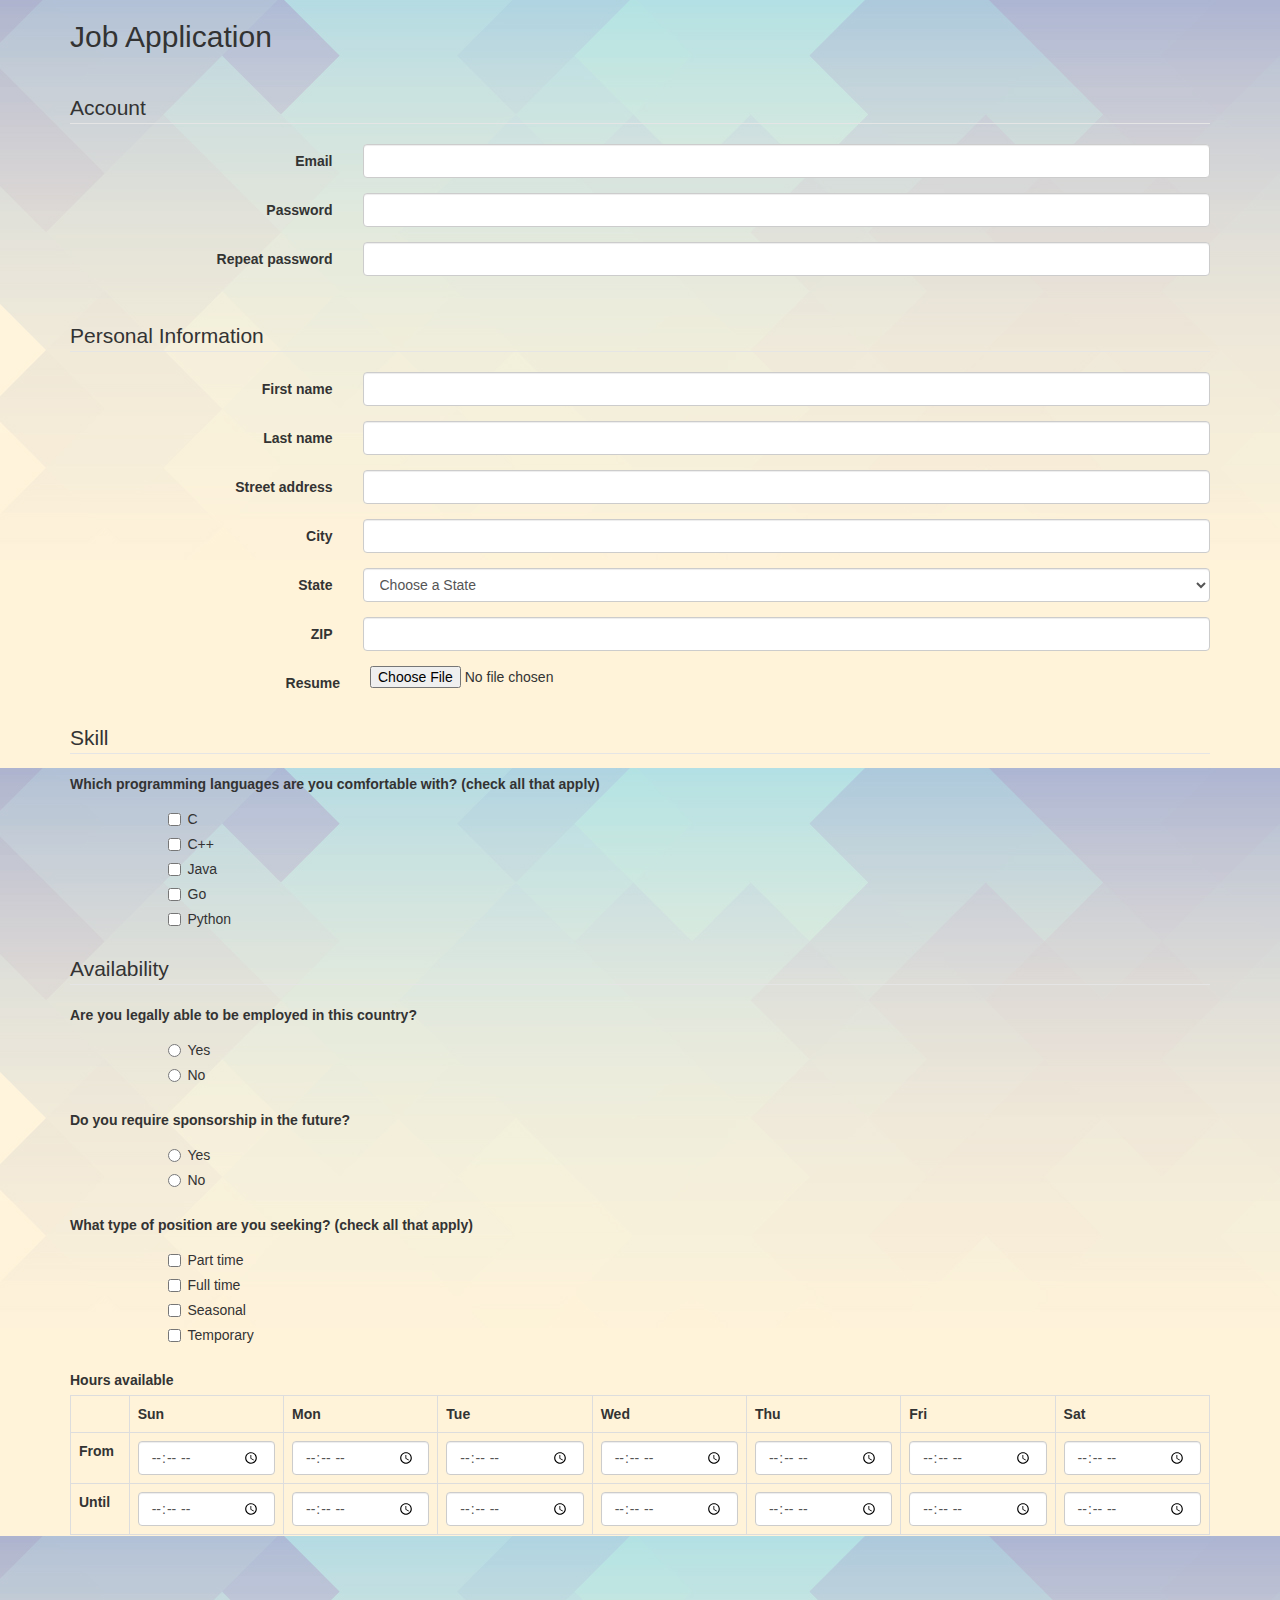
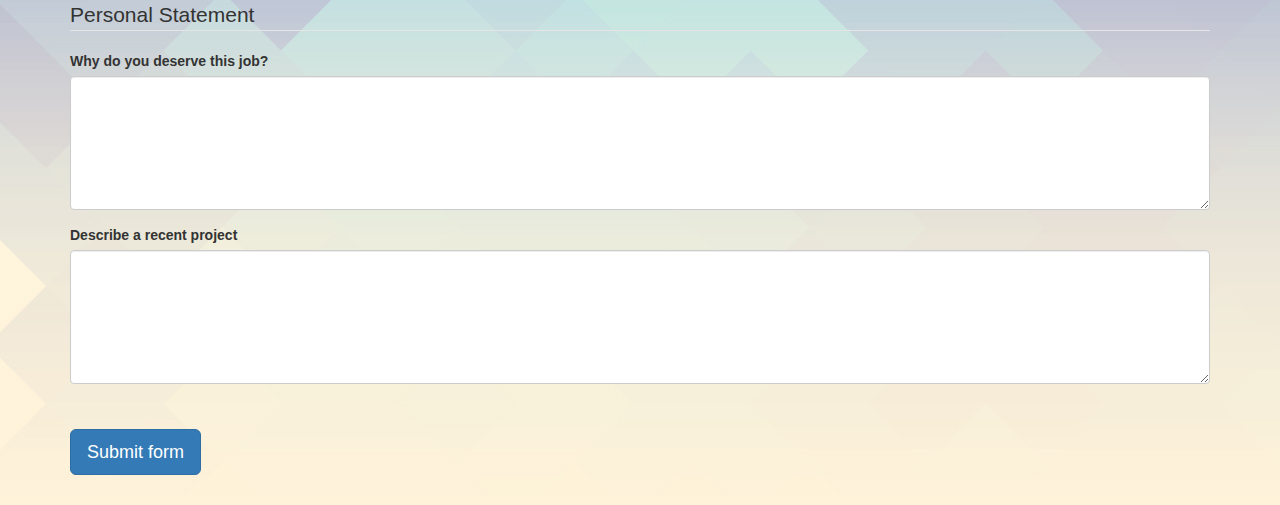
<file: jobApplicationForm.html>
<!DOCTYPE html>
<html>
<head>
	<meta charset="utf-8">
	<meta name="viewport" content="width=device-width, initial-scale=1.0">
	<title>Job Application</title>
	<link href="http://netdna.bootstrapcdn.com/bootstrap/3.0.0/css/bootstrap.min.css" rel="stylesheet">
</head>
<body background="bg.jpeg">
<div class="container">

<h2>Job Application</h2>
<p>&nbsp;</p>

<form role="form" action="http://gclass.alexburner.com/formtest.php" method="post">

	<fieldset class="form-horizontal" >
		<legend>Account</legend>
		<div class="form-group">
			<label class="col-sm-3 control-label">Email</label>
			<div class="col-sm-9">
				<input class="form-control" type="text" name="email">
			</div>
		</div>
		<div class="form-group">
			<label class="col-sm-3 control-label">Password</label>
			<div class="col-sm-9">
				<input class="form-control" type="password" name="password">
			</div>
		</div>
		<div class="form-group">
			<label class="col-sm-3 control-label">Repeat password</label>
			<div class="col-sm-9">
				<input class="form-control" type="password" name="repeat_password">
			</div>
		</div>
	</fieldset>

	<p>&nbsp;</p>

	<fieldset class="form-horizontal" >
		<legend>Personal Information</legend>
		<div class="form-group">
			<label class="col-sm-3 control-label">First name</label>
			<div class="col-sm-9">
				<input class="form-control" type="text" name="name">
			</div>
		</div>
		<div class="form-group">
			<label class="col-sm-3 control-label">Last name</label>
			<div class="col-sm-9">
				<input class="form-control" type="text" name="name">
			</div>
		</div>
		<div class="form-group">
			<label class="col-sm-3 control-label">Street address</label>
			<div class="col-sm-9">
				<input class="form-control" type="text" name="street">
			</div>
		</div>
		<div class="form-group">
			<label class="col-sm-3 control-label">City</label>
			<div class="col-sm-9">
				<input class="form-control" type="text" name="city">
			</div>
		</div>
		<div class="form-group">
			<label class="col-sm-3 control-label">State</label>
			<div class="col-sm-9">
				<select class="form-control" name="state">
					<option value="" selected="true">Choose a State</option>
					<option value="AL">Alabama</option>
					<option value="AK">Alaska</option>
					<option value="AZ">Arizona</option>
					<option value="AR">Arkansas</option>
					<option value="CA">California</option>
					<option value="CO">Colorado</option>
					<option value="CT">Connecticut</option>
					<option value="DE">Delaware</option>
					<option value="DC">District of Columbia</option>
					<option value="FL">Florida</option>
					<option value="GA">Georgia</option>
					<option value="HI">Hawaii</option>
					<option value="ID">Idaho</option>
					<option value="IL">Illinois</option>
					<option value="IN">Indiana</option>
					<option value="IA">Iowa</option>
					<option value="KS">Kansas</option>
					<option value="KY">Kentucky</option>
					<option value="LA">Louisiana</option>
					<option value="ME">Maine</option>
					<option value="MD">Maryland</option>
					<option value="MA">Massachusetts</option>
					<option value="MI">Michigan</option>
					<option value="MN">Minnesota</option>
					<option value="MS">Mississippi</option>
					<option value="MO">Missouri</option>
					<option value="MT">Montana</option>
					<option value="NE">Nebraska</option>
					<option value="NV">Nevada</option>
					<option value="NH">New Hampshire</option>
					<option value="NJ">New Jersey</option>
					<option value="NM">New Mexico</option>
					<option value="NY">New York</option>
					<option value="NC">North Carolina</option>
					<option value="ND">North Dakota</option>
					<option value="OH">Ohio</option>
					<option value="OK">Oklahoma</option>
					<option value="OR">Oregon</option>
					<option value="PA">Pennsylvania</option>
					<option value="RI">Rhode Island</option>
					<option value="SC">South Carolina</option>
					<option value="SD">South Dakota</option>
					<option value="TN">Tennessee</option>
					<option value="TX">Texas</option>
					<option value="UT">Utah</option>
					<option value="VT">Vermont</option>
					<option value="VA">Virginia</option>
					<option value="WA">Washington</option>
					<option value="WV">West Virginia</option>
					<option value="WI">Wisconsin</option>
					<option value="WY">Wyoming</option>
				</select>
			</div>
		</div>
		<div class="form-group">
			<label class="col-sm-3 control-label">ZIP</label>
			<div class="col-sm-9">
				<input class="form-control" type="text" name="zip">
			</div>
		</div>
		<div>
			<label class="col-sm-3 control-label">Resume</label>
			<div class="col-sm-9">
				<form action="none" class="form-control">
					<input type="file" name="resume">
				</form>
			</div>
		</div>
	</fieldset>

	<p>&nbsp;</p>
	<fieldset>
		<legend>Skill</legend>
		<div class="form-group row">
			<label class="col-sm-12 control-label">Which programming languages are you comfortable with? (check all that apply)</label>
			<div class="col-sm-offset-1 col-sm-11">
				<div class="checkbox">
					<label>
						<input type="checkbox" name="position_pt" value="parttime">
						C
					</label>
				</div>
				<div class="checkbox">
					<label>
						<input type="checkbox" name="position_ft" value="fulltime">
						C++
					</label>
				</div>
				<div class="checkbox">
					<label>
						<input type="checkbox" name="position_sl" value="seasonal">
						Java
					</label>
				</div>
				<div class="checkbox">
					<label>
						<input type="checkbox" name="position_tp" value="temporary">
						Go
					</label>
				</div>
				<div class="checkbox">
					<label>
						<input type="checkbox" name="position_tp" value="temporary">
						Python
					</label>
				</div>
			</div>
		</div>
	</fieldset>

	<fieldset>
		<legend>Availability</legend>
		<div class="form-group row">
			<label class="col-sm-12 control-label">Are you legally able to be employed in this country?</label>
			<div class="col-sm-offset-1 col-sm-11">
				<div class="radio">
					<label>
						<input type="radio" name="legal" value="yes">Yes
					</label>
				</div>
				<div class="radio">
					<label>
						<input type="radio" name="legal" value="no">No
					</label>
				</div>
			</div>
		</div>
		<div class="form-group row">
			<label class="col-sm-12 control-label">Do you require sponsorship in the future?</label>
			<div class="col-sm-offset-1 col-sm-11">
				<div class="radio">
					<label>
						<input type="radio" name="legal" value="yes">Yes
					</label>
				</div>
				<div class="radio">
					<label>
						<input type="radio" name="legal" value="no">No
					</label>
				</div>
			</div>
		</div>
		<div class="form-group row">
			<label class="col-sm-12 control-label">What type of position are you seeking? (check all that apply)</label>
			<div class="col-sm-offset-1 col-sm-11">
				<div class="checkbox">
					<label>
						<input type="checkbox" name="position_pt" value="parttime">
						Part time
					</label>
				</div>
				<div class="checkbox">
					<label>
						<input type="checkbox" name="position_ft" value="fulltime">
						Full time
					</label>
				</div>
				<div class="checkbox">
					<label>
						<input type="checkbox" name="position_sl" value="seasonal">
						Seasonal
					</label>
				</div>
				<div class="checkbox">
					<label>
						<input type="checkbox" name="position_tp" value="temporary">
						Temporary
					</label>
				</div>
			</div>
		</div>
		<div class="form-group row">
			<label class="col-sm-12 control-label">Hours available</label>
			<div class="col-sm-12">
				<table class="table table-bordered">
					<tr>
						<td></td>
						<th>Sun</th>
						<th>Mon</th>
						<th>Tue</th>
						<th>Wed</th>
						<th>Thu</th>
						<th>Fri</th>
						<th>Sat</th>
					</tr>
					<tr>
						<th>From</th>
						<td><input class="form-control" type="time" name="su_from"></td>
						<td><input class="form-control" type="time" name="mo_from"></td>
						<td><input class="form-control" type="time" name="tu_from"></td>
						<td><input class="form-control" type="time" name="we_from"></td>
						<td><input class="form-control" type="time" name="th_from"></td>
						<td><input class="form-control" type="time" name="fr_from"></td>
						<td><input class="form-control" type="time" name="sa_from"></td>
					</tr>
					<tr>
						<th>Until</th>
						<td><input class="form-control" type="time" name="su_until"></td>
						<td><input class="form-control" type="time" name="mo_until"></td>
						<td><input class="form-control" type="time" name="tu_until"></td>
						<td><input class="form-control" type="time" name="we_until"></td>
						<td><input class="form-control" type="time" name="th_until"></td>
						<td><input class="form-control" type="time" name="fr_until"></td>
						<td><input class="form-control" type="time" name="sa_until"></td>
					</tr>
				</table>
			</div>
		</div>
	</fieldset>

	<p>&nbsp;</p>

	<fieldset>
		<legend>Personal Statement</legend>
		<div class="form-group">
			<label class="control-label">Why do you deserve this job?</label>
			<textarea class="form-control" name="deserve" rows="6"></textarea>
		</div>
		<div class="form-group">
			<label class="control-label">Describe a recent project</label>
			<textarea class="form-control" name="project" rows="6"></textarea>
		</div>
	</fieldset>

	<p>&nbsp;</p>

	<input class="btn btn-primary btn-lg" type="submit" value="Submit form">

	<p>&nbsp;</p>

</form>
</div><!-- close .container -->
</body>
</html>
</file>
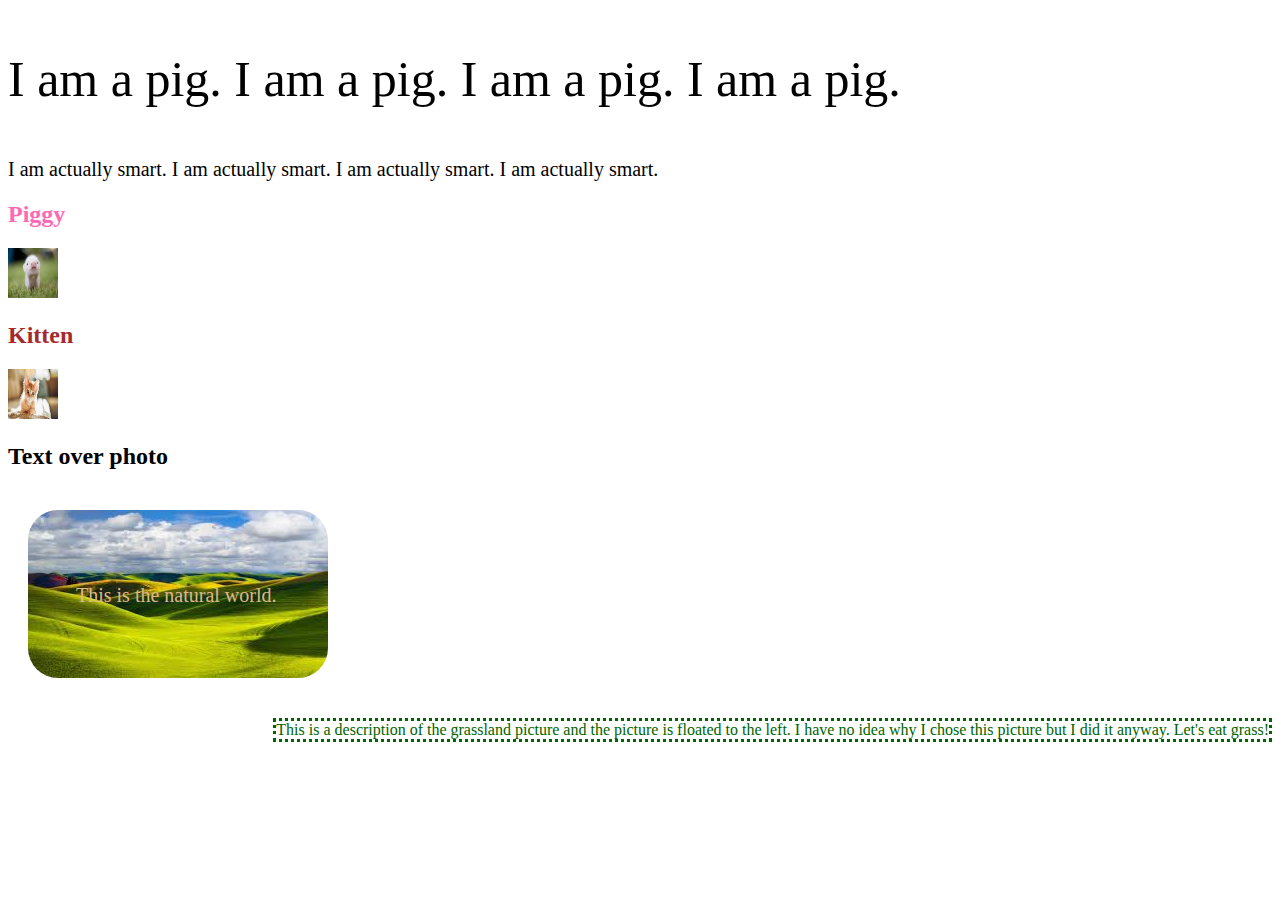
<file: someCss.html>
<!DOCTYPE html>
<html>
  <head>
    <link rel="stylesheet" href="anExternal.css">
  </head>
  <p style="font-size: 50px;">
    I am a pig. I am a pig. I am a pig. I am a pig.
  </p>
  <p style="font-size: 20px;">
    I am actually smart. I am actually smart. I am actually smart. I am actually smart.
  </p>
  <h2 style="color: hotpink;">Piggy</h2>
  <div>
    <img src="piggy.jpeg" style="height: 50px; width: 50px;">
  </div>
  <h2 style="color: brown;">Kitten</h2>
  <div>
    <img src="kitten.jpeg" style="height: 50px; width: 50px;">
  </div>
  <h2>Text over photo</h2>
  <div class="container">
    <img src="grassland.jpeg" class="rounded-photo">
    <p id="text">This is the natural world.</p>
  </div>
  <p style="border-style: dotted; float: right; color: darkgreen;">
    This is a description of the grassland picture and the picture is floated to the left.
    I have no idea why I chose this picture but I did it anyway. Let's eat grass!
  </p>
</html>
</file>
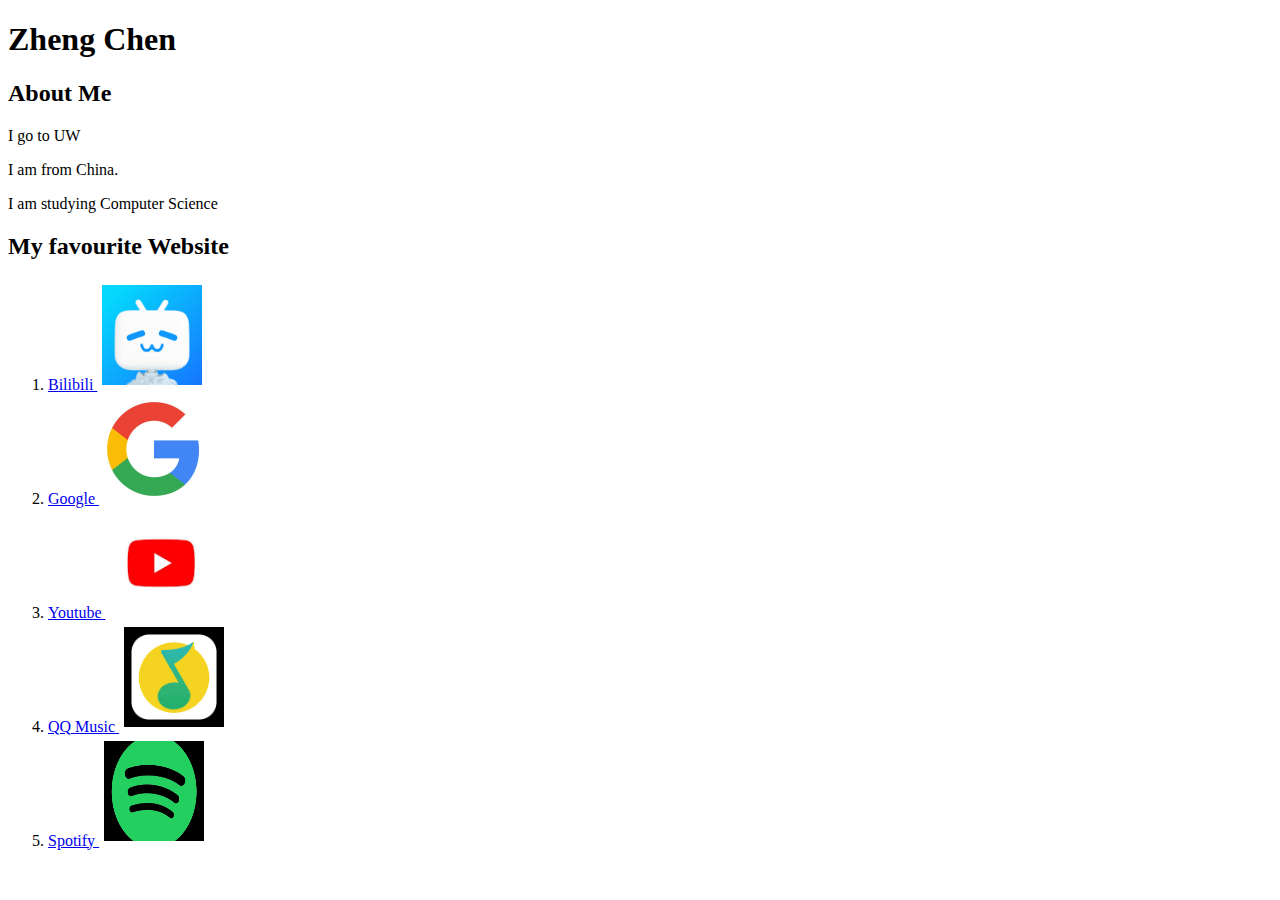
<file: tags.html>
<!DOCTYPE html>
<html>
  <head>
    <title>Zheng's Website</title>
  </head>
  <body>
    <h1>Zheng Chen</h1>
    <h2>About Me</h2>
    <p>I go to UW</p>
    <p>I am from China.</p>
    <p>I am studying Computer Science</p>
    <h2>My favourite Website</h2>
    <ol>
      <li>
        <a href="https://www.bilibili.com">Bilibili
          <img src="bilibili.png" title="Bilibili" style="width: 100px; height: 100px; margin: 5px;">
        </a>
      </li>
      <li>
        <a href="https://www.google.com">Google
          <img src="google.jpeg" title="Google" style="width: 100px; height: 100px; margin: 5px;">
        </a>
      </li>
      <li>
        <a href="https://www.youtube.com">Youtube
          <img src="youtube.jpeg" title="Google" style="width: 100px; height: 100px; margin: 5px;">
        </a>
      </li>
      <li>
        <a href="https://y.qq.com/">QQ Music
          <img src="qqmusic.png" title="Google" style="width: 100px; height: 100px; margin: 5px;">
        </a>
      </li>
      <li>
        <a href="https://www.spotify.com/us/">Spotify
          <img src="spotify.png" title="Google" style="width: 100px; height: 100px; margin: 5px;">
        </a>
      </li>
    </ol>
  </body>
</html>
</file>
<file: anExternal.css>
.container {
  position: relative;
  float: left;
}

#text {
  position: absolute;
  top: 35%;
  left: 20%;
  text-align: center;
  font-size: 20px;
  color: burlywood;
}

.rounded-photo {
  position: relative;
  border-radius: 30px;
  margin: 20px;
}
</file>
